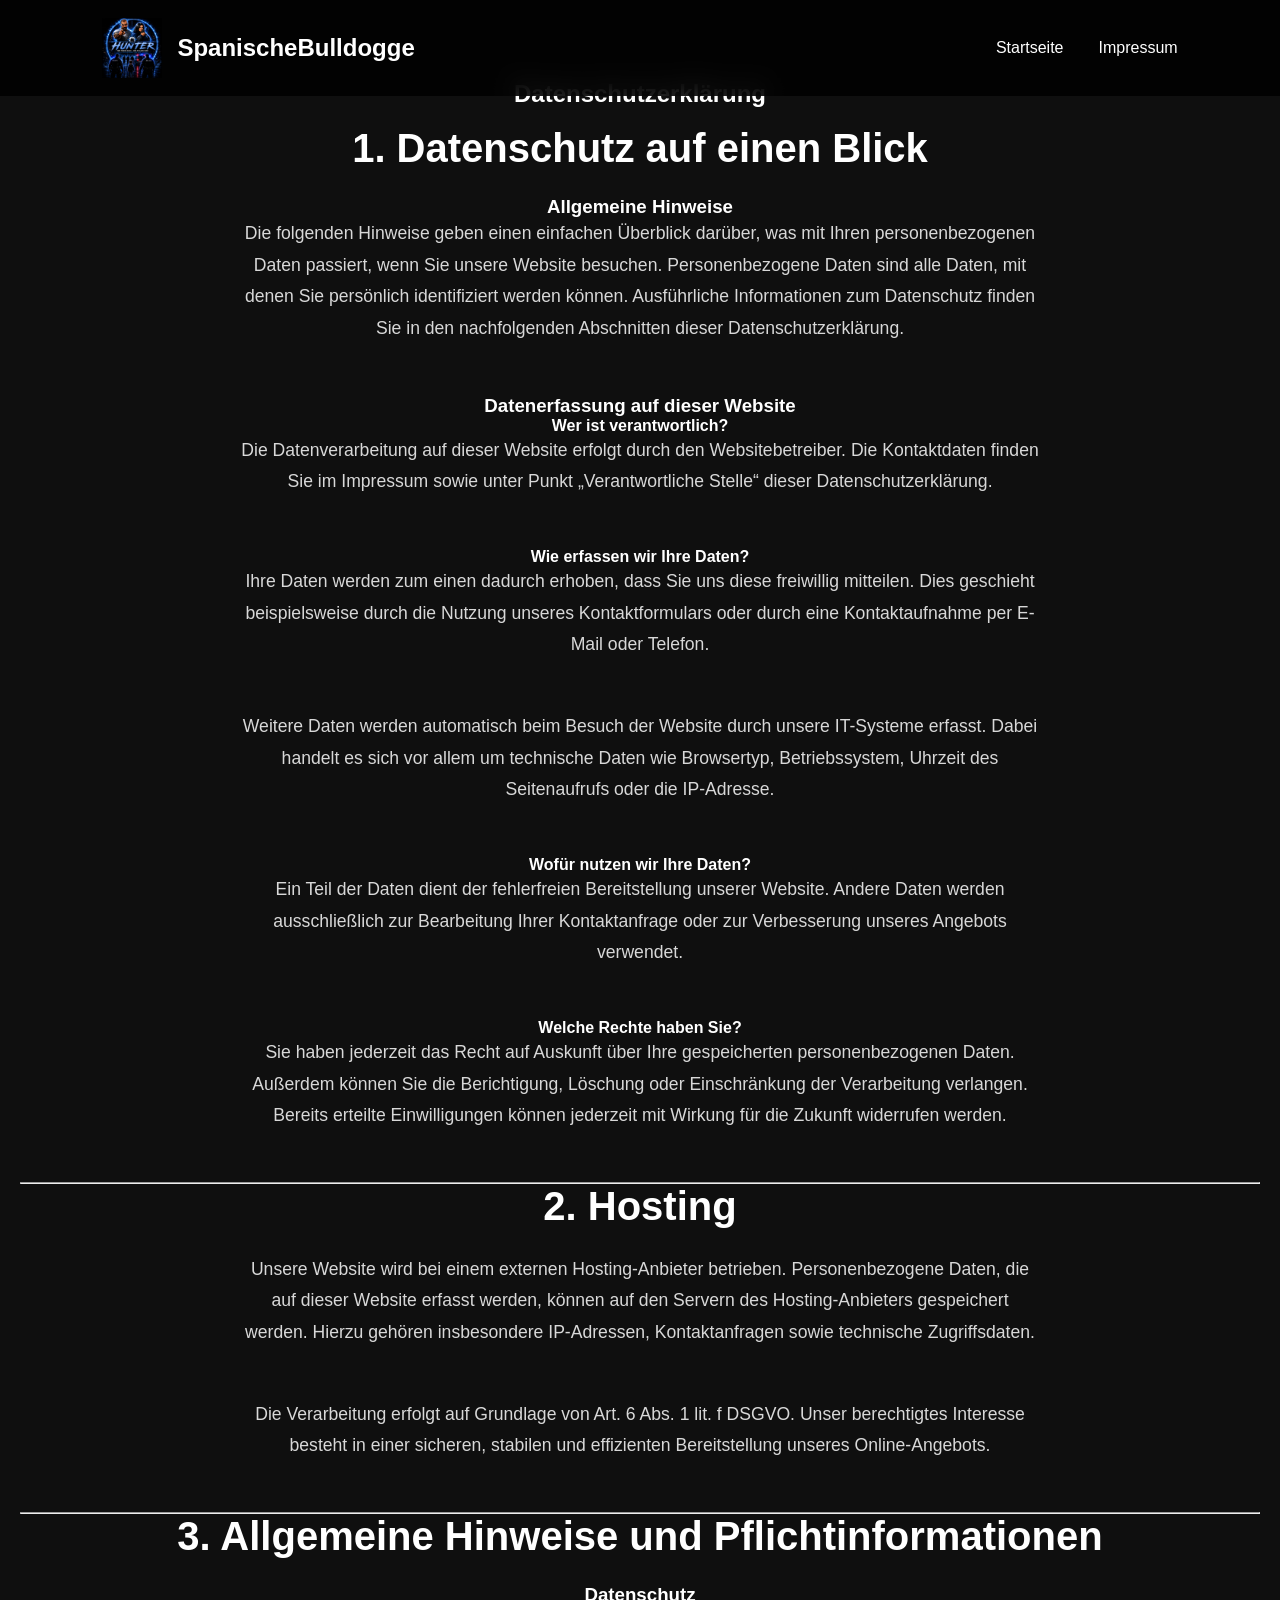
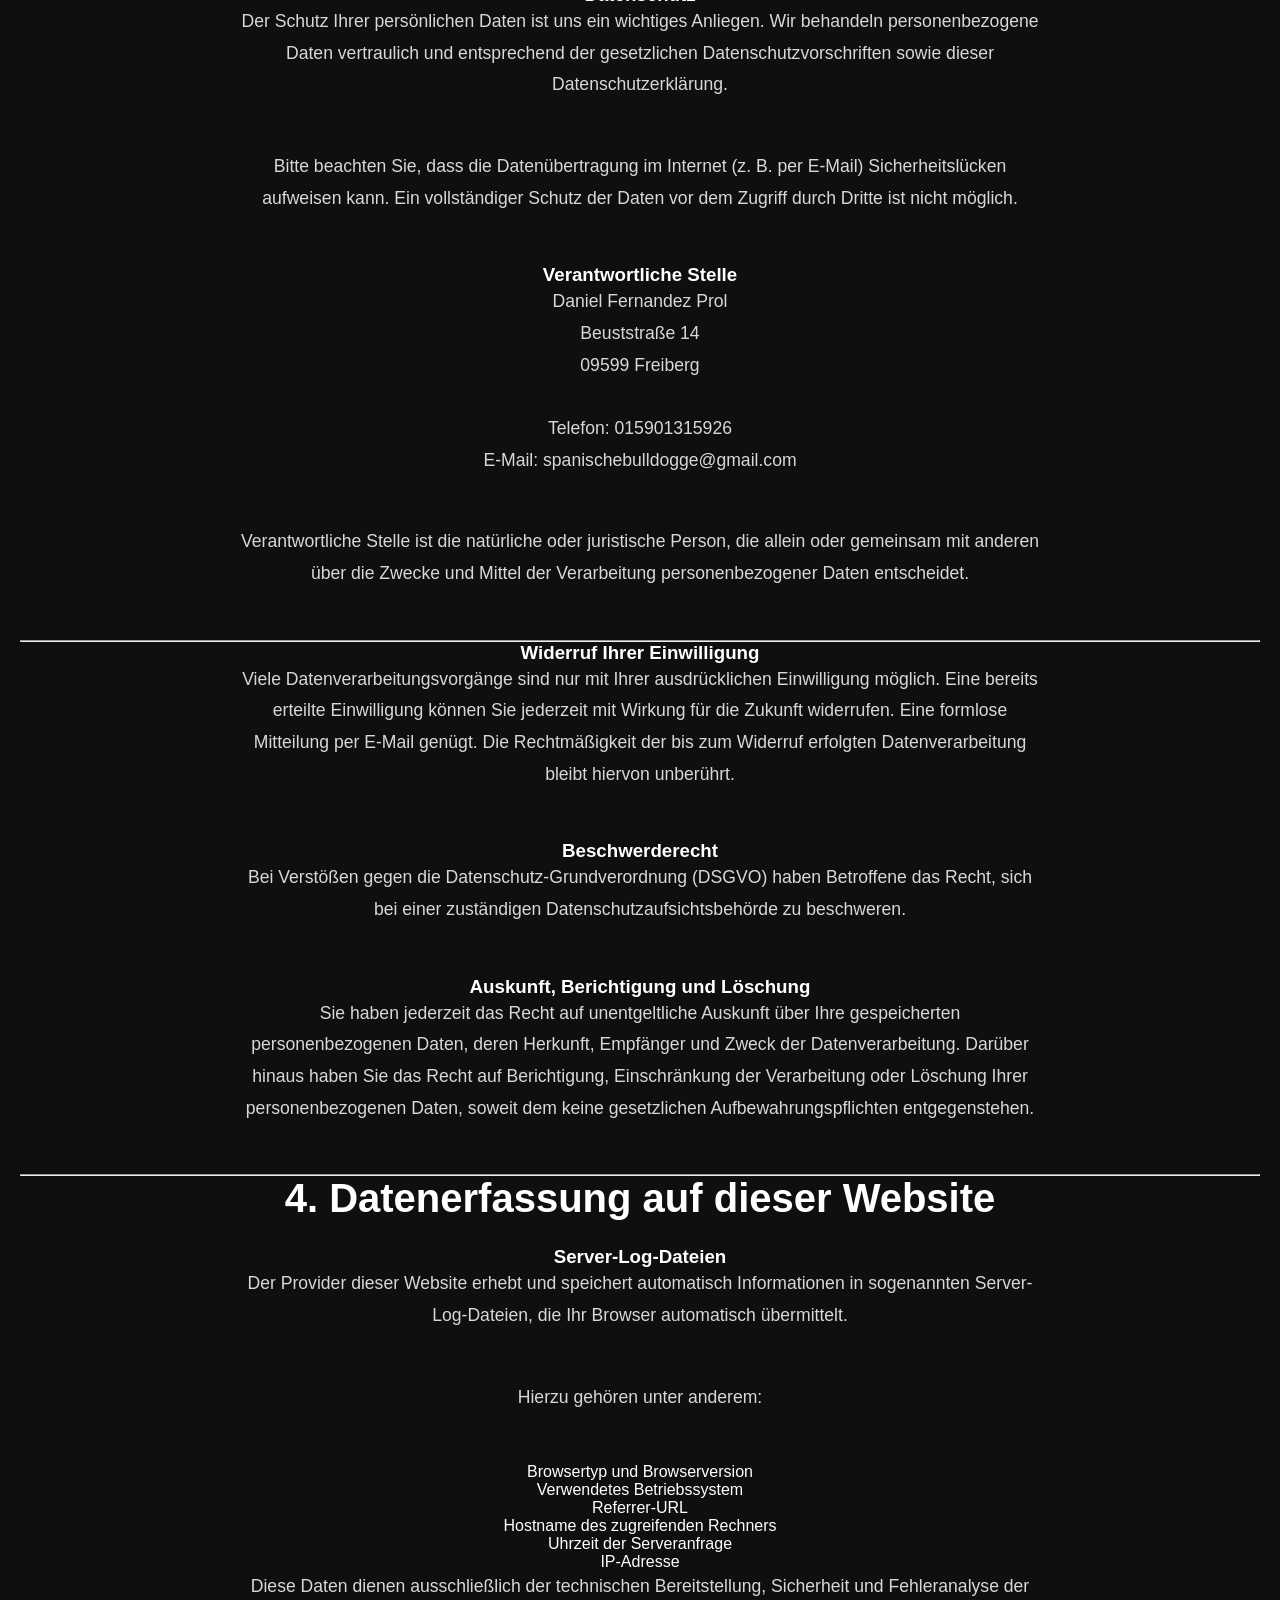
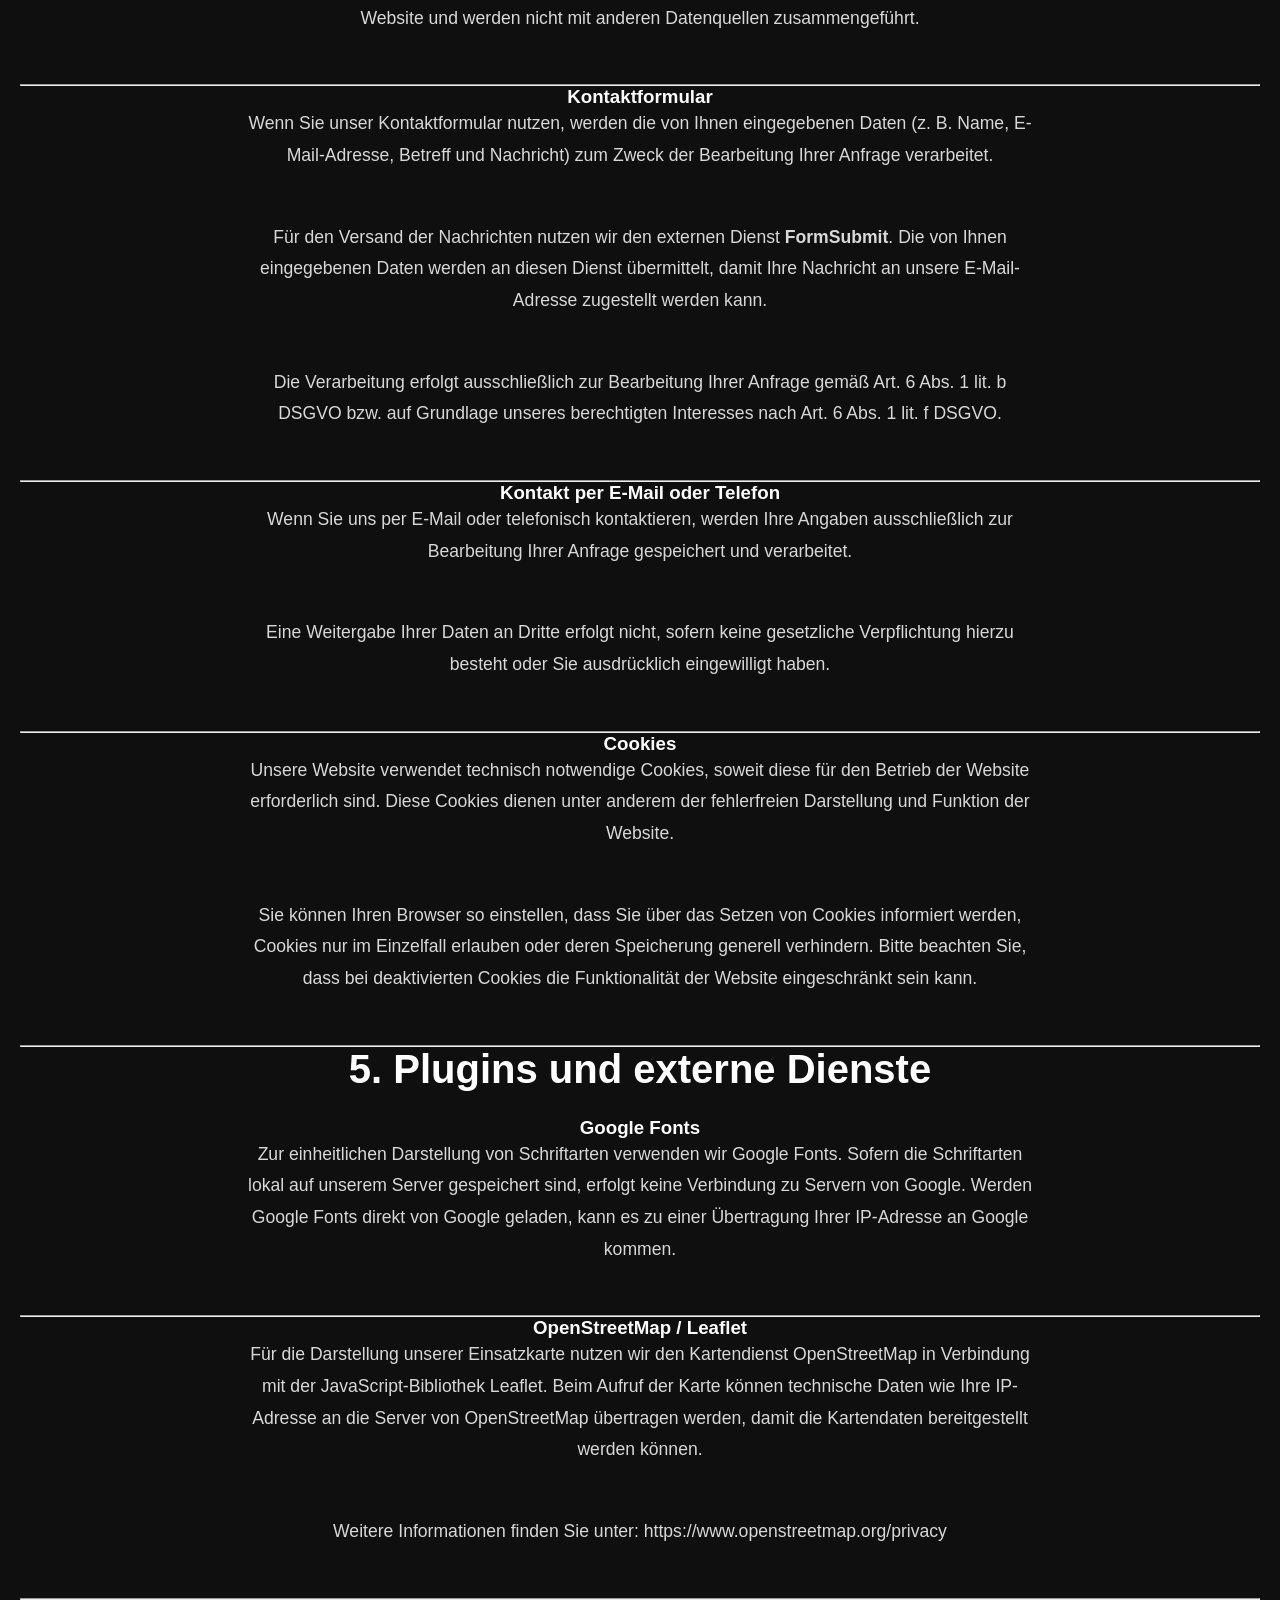
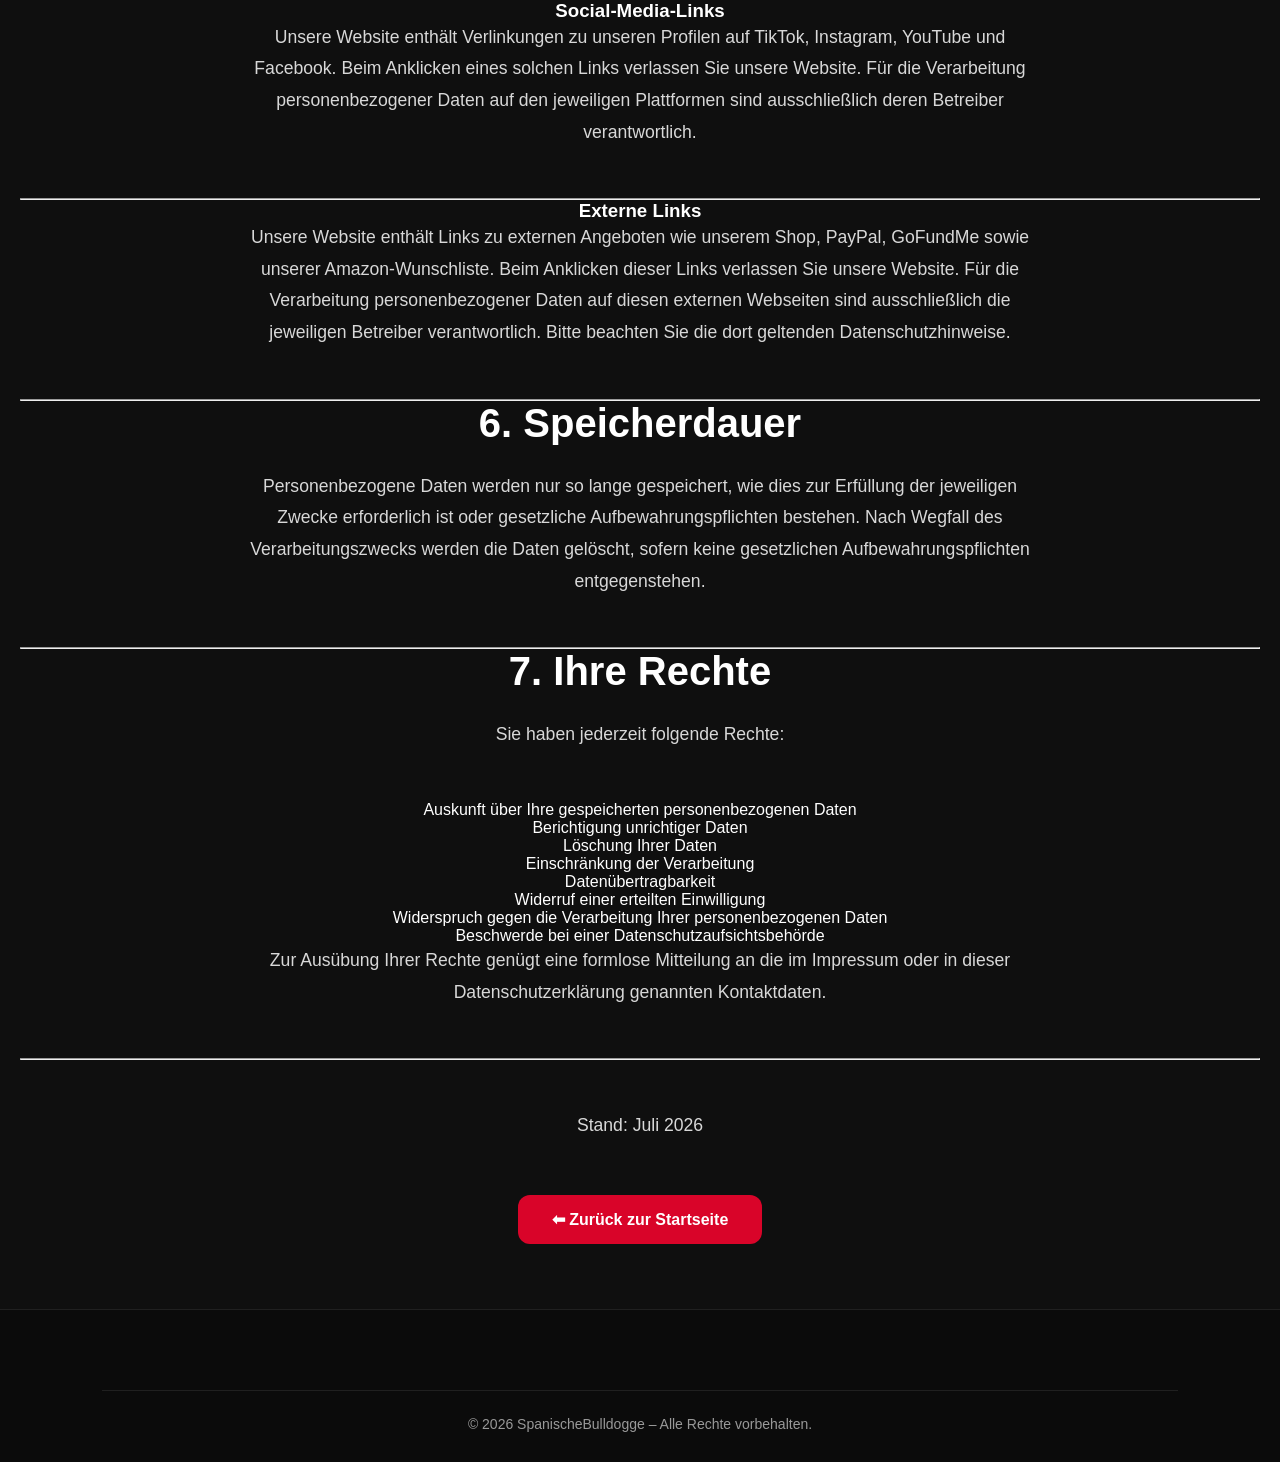
<file: datenschutz.html>
<!DOCTYPE html>
<html lang="de">

<head>
<meta charset="UTF-8">
<meta name="viewport" content="width=device-width, initial-scale=1.0">

<title>Datenschutzerklärung | SpanischeBulldogge</title>

<link rel="stylesheet" href="style.css">
</head>

<body>

<header>

<nav class="navbar">

<div class="logo">

<img src="/logo.png" alt="Logo">

<h2>SpanischeBulldogge</h2>

</div>

<ul class="nav-links">

<li><a href="index.html">Startseite</a></li>
<li><a href="impressum.html">Impressum</a></li>

</ul>

</nav>

</header>

<section class="support-page">

<div class="container">

<h1>Datenschutzerklärung</h1>

<br>

<h2>1. Datenschutz auf einen Blick</h2>

<h3>Allgemeine Hinweise</h3>

<p>
Die folgenden Hinweise geben einen einfachen Überblick darüber,
was mit Ihren personenbezogenen Daten passiert, wenn Sie unsere
Website besuchen. Personenbezogene Daten sind alle Daten, mit
denen Sie persönlich identifiziert werden können.
Ausführliche Informationen zum Datenschutz finden Sie in den
nachfolgenden Abschnitten dieser Datenschutzerklärung.
</p>

<h3>Datenerfassung auf dieser Website</h3>

<h4>Wer ist verantwortlich?</h4>

<p>
Die Datenverarbeitung auf dieser Website erfolgt durch den
Websitebetreiber. Die Kontaktdaten finden Sie im Impressum
sowie unter Punkt „Verantwortliche Stelle“ dieser
Datenschutzerklärung.
</p>

<h4>Wie erfassen wir Ihre Daten?</h4>

<p>
Ihre Daten werden zum einen dadurch erhoben, dass Sie uns diese
freiwillig mitteilen. Dies geschieht beispielsweise durch die
Nutzung unseres Kontaktformulars oder durch eine Kontaktaufnahme
per E-Mail oder Telefon.
</p>

<p>
Weitere Daten werden automatisch beim Besuch der Website durch
unsere IT-Systeme erfasst. Dabei handelt es sich vor allem um
technische Daten wie Browsertyp, Betriebssystem, Uhrzeit des
Seitenaufrufs oder die IP-Adresse.
</p>

<h4>Wofür nutzen wir Ihre Daten?</h4>

<p>
Ein Teil der Daten dient der fehlerfreien Bereitstellung unserer
Website. Andere Daten werden ausschließlich zur Bearbeitung Ihrer
Kontaktanfrage oder zur Verbesserung unseres Angebots verwendet.
</p>

<h4>Welche Rechte haben Sie?</h4>

<p>
Sie haben jederzeit das Recht auf Auskunft über Ihre
gespeicherten personenbezogenen Daten. Außerdem können Sie die
Berichtigung, Löschung oder Einschränkung der Verarbeitung
verlangen. Bereits erteilte Einwilligungen können jederzeit mit
Wirkung für die Zukunft widerrufen werden.
</p>

<hr>

<h2>2. Hosting</h2>

<p>
Unsere Website wird bei einem externen Hosting-Anbieter
betrieben. Personenbezogene Daten, die auf dieser Website
erfasst werden, können auf den Servern des Hosting-Anbieters
gespeichert werden. Hierzu gehören insbesondere IP-Adressen,
Kontaktanfragen sowie technische Zugriffsdaten.
</p>

<p>
Die Verarbeitung erfolgt auf Grundlage von Art. 6 Abs. 1 lit. f
DSGVO. Unser berechtigtes Interesse besteht in einer sicheren,
stabilen und effizienten Bereitstellung unseres Online-Angebots.
</p>

<hr>

<h2>3. Allgemeine Hinweise und Pflichtinformationen</h2>

<h3>Datenschutz</h3>

<p>
Der Schutz Ihrer persönlichen Daten ist uns ein wichtiges
Anliegen. Wir behandeln personenbezogene Daten vertraulich und
entsprechend der gesetzlichen Datenschutzvorschriften sowie
dieser Datenschutzerklärung.
</p>

<p>
Bitte beachten Sie, dass die Datenübertragung im Internet
(z. B. per E-Mail) Sicherheitslücken aufweisen kann. Ein
vollständiger Schutz der Daten vor dem Zugriff durch Dritte
ist nicht möglich.
</p>

<h3>Verantwortliche Stelle</h3>

<p>

Daniel Fernandez Prol<br>
Beuststraße 14<br>
09599 Freiberg<br><br>

Telefon: 015901315926<br>
E-Mail: spanischebulldogge@gmail.com

</p>

<p>
Verantwortliche Stelle ist die natürliche oder juristische
Person, die allein oder gemeinsam mit anderen über die Zwecke
und Mittel der Verarbeitung personenbezogener Daten entscheidet.
</p>
<hr>

<h3>Widerruf Ihrer Einwilligung</h3>

<p>
Viele Datenverarbeitungsvorgänge sind nur mit Ihrer ausdrücklichen
Einwilligung möglich. Eine bereits erteilte Einwilligung können Sie
jederzeit mit Wirkung für die Zukunft widerrufen. Eine formlose
Mitteilung per E-Mail genügt. Die Rechtmäßigkeit der bis zum Widerruf
erfolgten Datenverarbeitung bleibt hiervon unberührt.
</p>

<h3>Beschwerderecht</h3>

<p>
Bei Verstößen gegen die Datenschutz-Grundverordnung (DSGVO) haben
Betroffene das Recht, sich bei einer zuständigen Datenschutzaufsichtsbehörde
zu beschweren.
</p>

<h3>Auskunft, Berichtigung und Löschung</h3>

<p>
Sie haben jederzeit das Recht auf unentgeltliche Auskunft über Ihre
gespeicherten personenbezogenen Daten, deren Herkunft, Empfänger und
Zweck der Datenverarbeitung. Darüber hinaus haben Sie das Recht auf
Berichtigung, Einschränkung der Verarbeitung oder Löschung Ihrer
personenbezogenen Daten, soweit dem keine gesetzlichen
Aufbewahrungspflichten entgegenstehen.
</p>

<hr>

<h2>4. Datenerfassung auf dieser Website</h2>

<h3>Server-Log-Dateien</h3>

<p>
Der Provider dieser Website erhebt und speichert automatisch
Informationen in sogenannten Server-Log-Dateien, die Ihr Browser
automatisch übermittelt.
</p>

<p>Hierzu gehören unter anderem:</p>

<ul>
<li>Browsertyp und Browserversion</li>
<li>Verwendetes Betriebssystem</li>
<li>Referrer-URL</li>
<li>Hostname des zugreifenden Rechners</li>
<li>Uhrzeit der Serveranfrage</li>
<li>IP-Adresse</li>
</ul>

<p>
Diese Daten dienen ausschließlich der technischen Bereitstellung,
Sicherheit und Fehleranalyse der Website und werden nicht mit anderen
Datenquellen zusammengeführt.
</p>

<hr>

<h3>Kontaktformular</h3>

<p>
Wenn Sie unser Kontaktformular nutzen, werden die von Ihnen
eingegebenen Daten (z. B. Name, E-Mail-Adresse, Betreff und Nachricht)
zum Zweck der Bearbeitung Ihrer Anfrage verarbeitet.
</p>

<p>
Für den Versand der Nachrichten nutzen wir den externen Dienst
<strong>FormSubmit</strong>. Die von Ihnen eingegebenen Daten werden
an diesen Dienst übermittelt, damit Ihre Nachricht an unsere
E-Mail-Adresse zugestellt werden kann.
</p>

<p>
Die Verarbeitung erfolgt ausschließlich zur Bearbeitung Ihrer Anfrage
gemäß Art. 6 Abs. 1 lit. b DSGVO bzw. auf Grundlage unseres berechtigten
Interesses nach Art. 6 Abs. 1 lit. f DSGVO.
</p>

<hr>

<h3>Kontakt per E-Mail oder Telefon</h3>

<p>
Wenn Sie uns per E-Mail oder telefonisch kontaktieren, werden Ihre
Angaben ausschließlich zur Bearbeitung Ihrer Anfrage gespeichert und
verarbeitet.
</p>

<p>
Eine Weitergabe Ihrer Daten an Dritte erfolgt nicht, sofern keine
gesetzliche Verpflichtung hierzu besteht oder Sie ausdrücklich
eingewilligt haben.
</p>

<hr>

<h3>Cookies</h3>

<p>
Unsere Website verwendet technisch notwendige Cookies, soweit diese
für den Betrieb der Website erforderlich sind. Diese Cookies dienen
unter anderem der fehlerfreien Darstellung und Funktion der Website.
</p>

<p>
Sie können Ihren Browser so einstellen, dass Sie über das Setzen von
Cookies informiert werden, Cookies nur im Einzelfall erlauben oder
deren Speicherung generell verhindern. Bitte beachten Sie, dass bei
deaktivierten Cookies die Funktionalität der Website eingeschränkt
sein kann.
</p>
<hr>

<h2>5. Plugins und externe Dienste</h2>

<h3>Google Fonts</h3>

<p>
Zur einheitlichen Darstellung von Schriftarten verwenden wir Google Fonts.
Sofern die Schriftarten lokal auf unserem Server gespeichert sind, erfolgt
keine Verbindung zu Servern von Google. Werden Google Fonts direkt von
Google geladen, kann es zu einer Übertragung Ihrer IP-Adresse an Google kommen.
</p>

<hr>

<h3>OpenStreetMap / Leaflet</h3>

<p>
Für die Darstellung unserer Einsatzkarte nutzen wir den Kartendienst
OpenStreetMap in Verbindung mit der JavaScript-Bibliothek Leaflet.
Beim Aufruf der Karte können technische Daten wie Ihre IP-Adresse an die
Server von OpenStreetMap übertragen werden, damit die Kartendaten
bereitgestellt werden können.
</p>

<p>
Weitere Informationen finden Sie unter:
https://www.openstreetmap.org/privacy
</p>

<hr>

<h3>Social-Media-Links</h3>

<p>
Unsere Website enthält Verlinkungen zu unseren Profilen auf TikTok,
Instagram, YouTube und Facebook. Beim Anklicken eines solchen Links
verlassen Sie unsere Website. Für die Verarbeitung personenbezogener Daten
auf den jeweiligen Plattformen sind ausschließlich deren Betreiber
verantwortlich.
</p>

<hr>

<h3>Externe Links</h3>

<p>
Unsere Website enthält Links zu externen Angeboten wie unserem Shop,
PayPal, GoFundMe sowie unserer Amazon-Wunschliste.
Beim Anklicken dieser Links verlassen Sie unsere Website.
Für die Verarbeitung personenbezogener Daten auf diesen externen
Webseiten sind ausschließlich die jeweiligen Betreiber verantwortlich.
Bitte beachten Sie die dort geltenden Datenschutzhinweise.
</p>

<hr>

<h2>6. Speicherdauer</h2>

<p>
Personenbezogene Daten werden nur so lange gespeichert,
wie dies zur Erfüllung der jeweiligen Zwecke erforderlich ist
oder gesetzliche Aufbewahrungspflichten bestehen.
Nach Wegfall des Verarbeitungszwecks werden die Daten
gelöscht, sofern keine gesetzlichen Aufbewahrungspflichten
entgegenstehen.
</p>

<hr>

<h2>7. Ihre Rechte</h2>

<p>Sie haben jederzeit folgende Rechte:</p>

<ul>

<li>Auskunft über Ihre gespeicherten personenbezogenen Daten</li>

<li>Berichtigung unrichtiger Daten</li>

<li>Löschung Ihrer Daten</li>

<li>Einschränkung der Verarbeitung</li>

<li>Datenübertragbarkeit</li>

<li>Widerruf einer erteilten Einwilligung</li>

<li>Widerspruch gegen die Verarbeitung Ihrer personenbezogenen Daten</li>

<li>Beschwerde bei einer Datenschutzaufsichtsbehörde</li>

</ul>

<p>
Zur Ausübung Ihrer Rechte genügt eine formlose Mitteilung
an die im Impressum oder in dieser Datenschutzerklärung
genannten Kontaktdaten.
</p>

<hr>

<p style="text-align:center; margin-top:50px;">
Stand: Juli 2026
</p>

<br>

<a href="index.html" class="btn">
⬅ Zurück zur Startseite
</a>

</div>

</section>

<footer class="footer">

<div class="copyright">

© 2026 SpanischeBulldogge – Alle Rechte vorbehalten.

</div>

</footer>

</body>

</html>
</file>
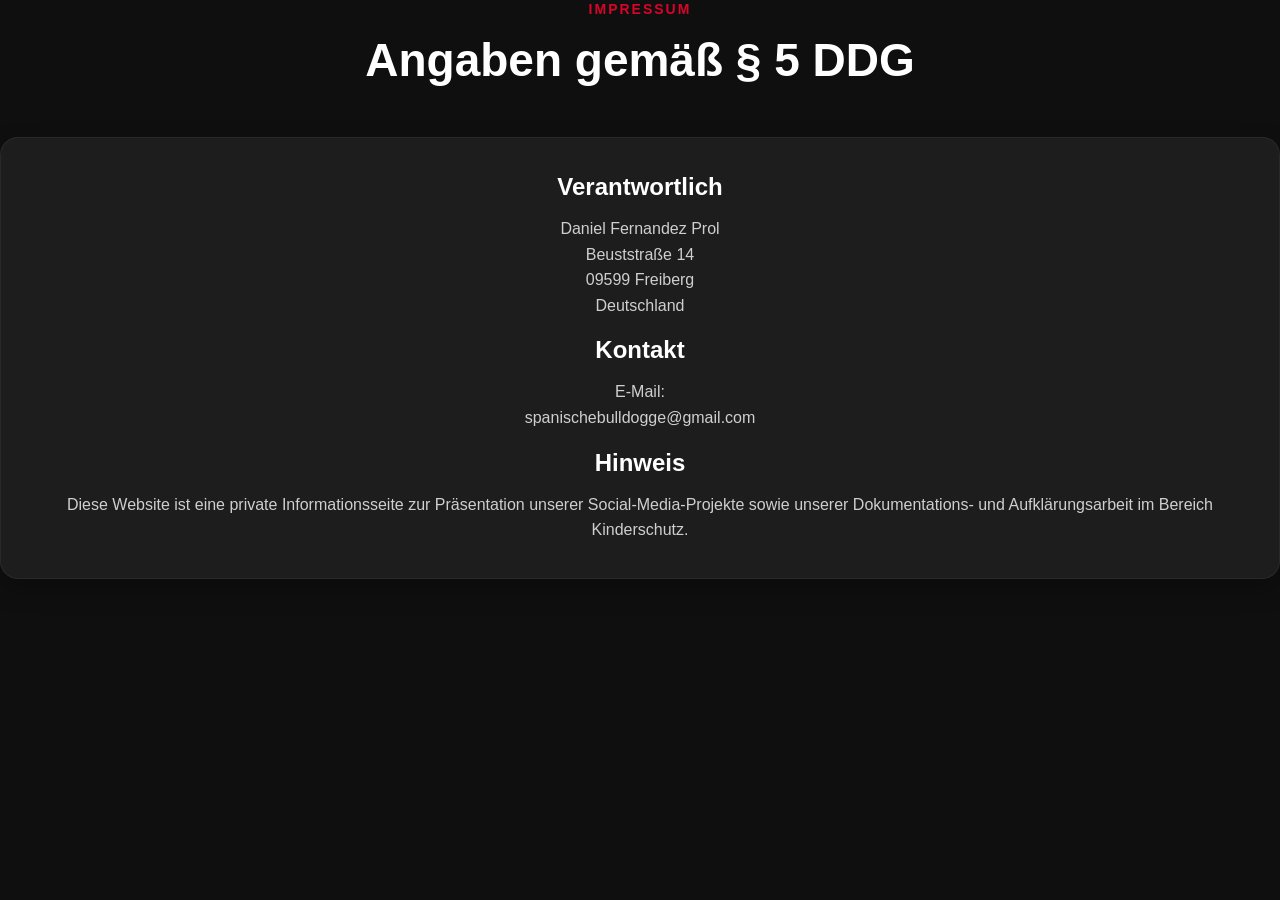
<file: impressum.html>
<!DOCTYPE html>
<html lang="de">
<head>
    <meta charset="UTF-8">
    <meta name="viewport" content="width=device-width, initial-scale=1.0">
    <title>Impressum | SpanischeBulldogge</title>

    <link rel="stylesheet" href="style.css">
</head>

<body>

<header>
    <!-- Hier denselben Header wie auf den anderen Seiten einfügen -->
</header>

<section class="legal">

    <div class="section-title">

        <span>IMPRESSUM</span>

        <h2>Angaben gemäß § 5 DDG</h2>

    </div>

    <div class="contact-card">

        <h3>Verantwortlich</h3>

        <p>
            Daniel Fernandez Prol<br>
            Beuststraße 14<br>
            09599 Freiberg<br>
            Deutschland
        </p>

        <br>

        <h3>Kontakt</h3>

        <p>
            E-Mail:<br>
            spanischebulldogge@gmail.com
        </p>

        <br>

        <h3>Hinweis</h3>

        <p>
            Diese Website ist eine private Informationsseite zur
            Präsentation unserer Social-Media-Projekte sowie unserer
            Dokumentations- und Aufklärungsarbeit im Bereich
            Kinderschutz.
        </p>

    </div>

</section>

</body>
</html>
</file>
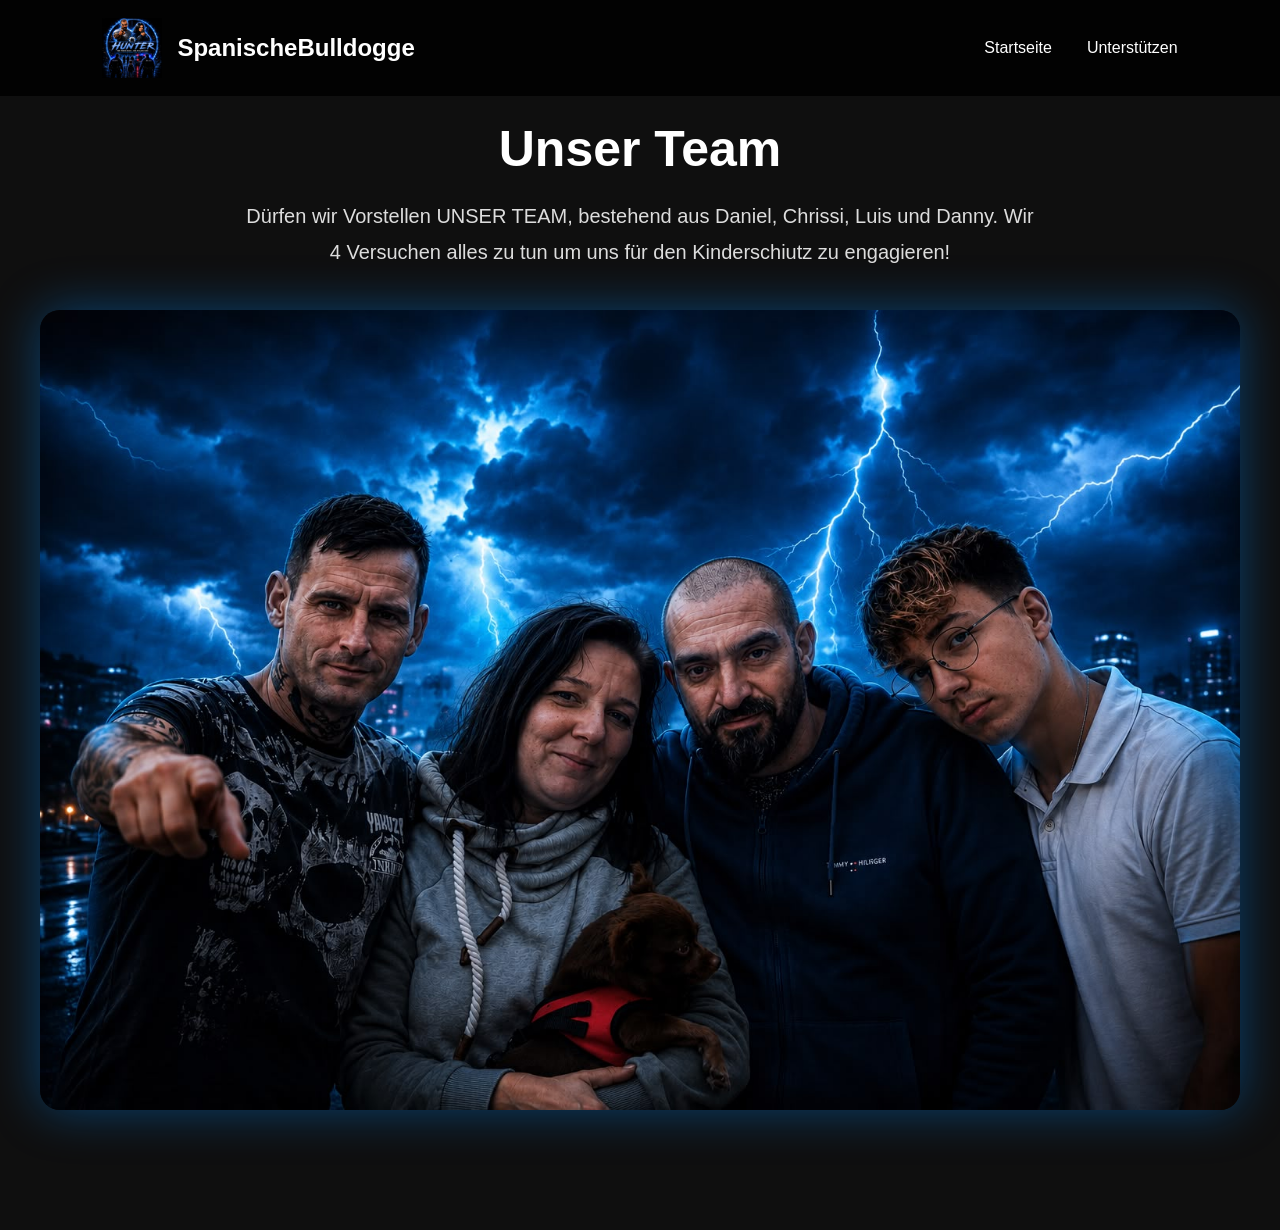
<file: team.html>
<!DOCTYPE html>
<html lang="de">
<head>

<meta charset="UTF-8">
<meta name="viewport" content="width=device-width, initial-scale=1.0">

<title>Unser Team | Hunter</title>

<link rel="stylesheet" href="style.css">

</head>

<body>

<header>

<nav class="navbar">

<div class="logo">

<img src="logo.png" alt="Hunter">

<h2>SpanischeBulldogge</h2>

</div>

<ul class="nav-links">

<li><a href="index.html">Startseite</a></li>

<li><a href="unterstuetzen.html">Unterstützen</a></li>

</ul>

</nav>

</header>

<section class="team-page">

<h1>Unser Team</h1>

<p>
Dürfen wir Vorstellen UNSER TEAM, bestehend aus Daniel, Chrissi, Luis und Danny. Wir 4 Versuchen alles zu tun um uns für den Kinderschiutz zu engagieren!
</p>

<img src="team.jpeg" class="team-big-image" alt="Unser Team">

</section>

</body>
</html>
</file>
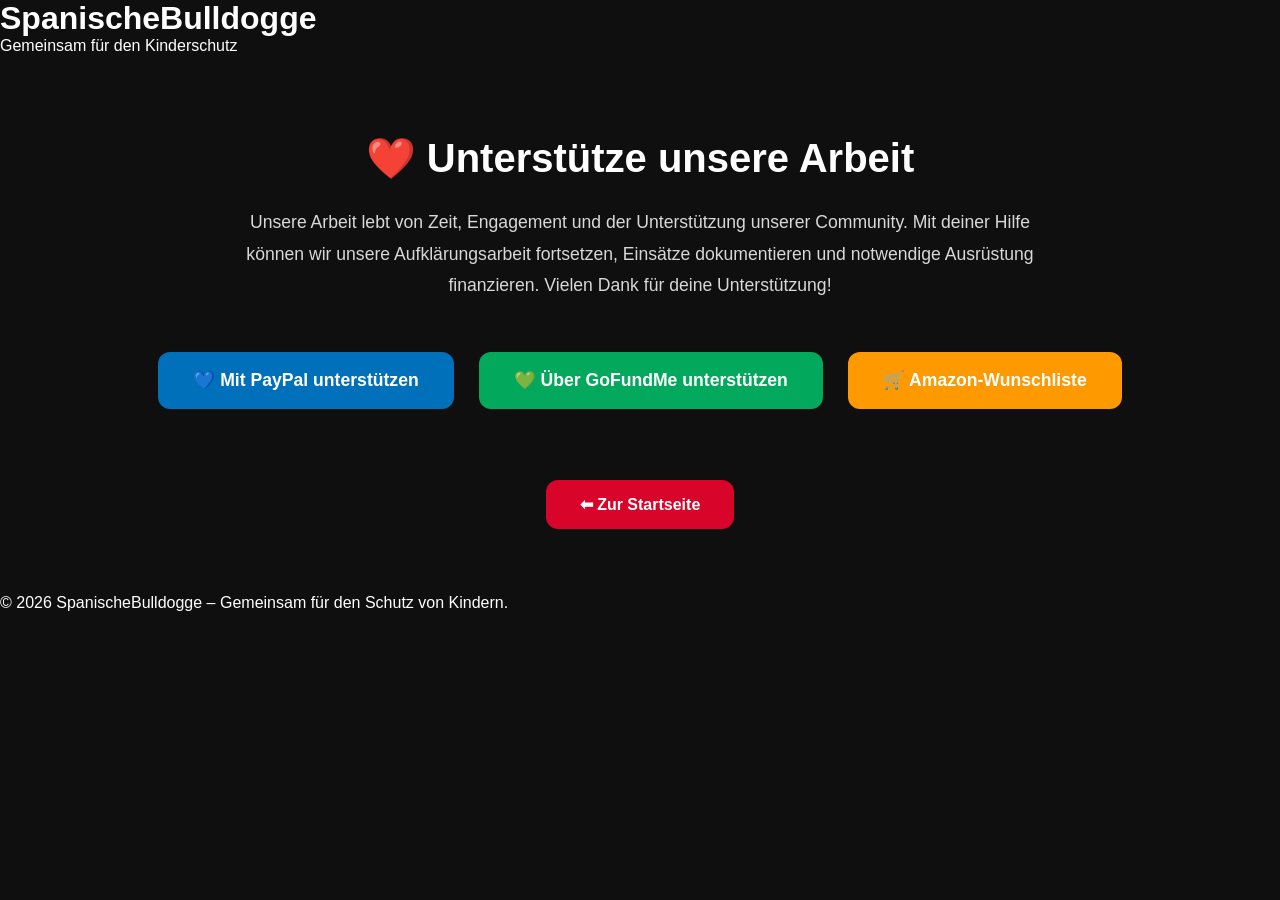
<file: unterstuetzen.html>
<!DOCTYPE html>
<html lang="de">

<head>
    <meta charset="UTF-8">
    <meta name="viewport" content="width=device-width, initial-scale=1.0">
    <title>SpanischeBulldogge – Unterstützen</title>

    <link rel="stylesheet" href="style.css">
</head>

<body>

<header>
    <div class="container">
        <h1>SpanischeBulldogge</h1>
        <p>Gemeinsam für den Kinderschutz</p>
    </div>
</header>

<main>

<section class="support-page">

    <div class="container">

        <h2>❤️ Unterstütze unsere Arbeit</h2>

        <p>
            Unsere Arbeit lebt von Zeit, Engagement und der Unterstützung
            unserer Community. Mit deiner Hilfe können wir unsere
            Aufklärungsarbeit fortsetzen, Einsätze dokumentieren und
            notwendige Ausrüstung finanzieren.
            Vielen Dank für deine Unterstützung!
        </p>

        <div class="support-buttons">

            <a href="https://www.paypal.com/paypalme/spanischebulldogge"
               target="_blank"
               class="btn btn-paypal">
                💙 Mit PayPal unterstützen
            </a>

            <a href="https://gofund.me/1cca05b7e"
               target="_blank"
               class="btn btn-gofundme">
                💚 Über GoFundMe unterstützen
            </a>

            <a href="https://www.amazon.de/hz/wishlist/ls/C1KX5XQHCJG7?ref_=wl_share"
               target="_blank"
               class="btn btn-amazon">
                🛒 Amazon-Wunschliste
            </a>

        </div>

        <br><br>

        <a href="index.html" class="btn">
            ⬅ Zur Startseite
        </a>

    </div>

</section>

</main>

<footer>
    <div class="container">
        <p>©️ 2026 SpanischeBulldogge – Gemeinsam für den Schutz von Kindern.</p>
    </div>
</footer>

</body>

</html>
</file>
<file: style.css>
/* ===========================
   SPANISCHEBULLDOGGE
=========================== */

:root{

--bg:#0f0f0f;
--bg2:#181818;

--red:#d90429;
--redHover:#ff244d;

--white:#ffffff;
--text:#cfcfcf;

--radius:18px;

--transition:.3s ease;

}

*{

margin:0;
padding:0;
box-sizing:border-box;

}

html{

scroll-behavior:smooth;

}

body{

font-family:"Poppins",sans-serif;

background:var(--bg);

color:var(--white);

overflow-x:hidden;

}

img{

display:block;

max-width:100%;

}

a{

text-decoration:none;

color:inherit;

}

ul{

list-style:none;

}

/* ===========================
NAVBAR
=========================== */

.navbar{

position:fixed;

top:0;

left:0;

width:100%;

padding:18px 8%;

display:flex;

justify-content:space-between;

align-items:center;

background:rgba(0,0,0,.82);

backdrop-filter:blur(12px);

z-index:999;

}

.logo{

display:flex;

align-items:center;

gap:15px;

}

.logo img{

width:60px;

height:60px;

object-fit:contain;

}

.logo h2{

font-size:24px;

font-weight:700;

}

.nav-links{

display:flex;

gap:35px;

}

.nav-links a{

transition:.3s;

font-weight:500;

}

.nav-links a:hover{

color:var(--red);

}

.menu-btn{

display:none;

font-size:34px;

cursor:pointer;

}

/* ===========================
HERO
=========================== */

.hero{

height:100vh;

display:flex;

justify-content:center;

align-items:center;

text-align:center;

padding:0 20px;

background:
linear-gradient(rgba(0,0,0,.65),rgba(0,0,0,.85)),
url("assets/images/hero.jpg") center/cover;

}

.hero-content{

max-width:900px;

}

.hero h1{

font-size:68px;

line-height:1.1;

margin-bottom:25px;

}

.hero p{

font-size:22px;

color:var(--text);

margin-bottom:40px;

}

.hero-buttons{

display:flex;

justify-content:center;

gap:20px;

flex-wrap:wrap;

}

.btn{

background:var(--red);

padding:16px 34px;

border-radius:12px;

transition:var(--transition);

font-weight:600;

}

.btn:hover{

background:var(--redHover);

transform:translateY(-4px);

}

.btn-outline{

padding:16px 34px;

border:2px solid white;

border-radius:12px;

transition:var(--transition);

font-weight:600;

}

.btn-outline:hover{

background:white;

color:black;

}

/* ===========================
RESPONSIVE
=========================== */

@media(max-width:900px){

.menu-btn{

display:block;

}

.nav-links{

position:fixed;

right:-100%;

top:90px;

width:260px;

height:calc(100vh - 90px);

background:#111;

display:flex;

flex-direction:column;

justify-content:flex-start;

align-items:center;

padding-top:40px;

transition:.4s;

}

.nav-links.active{

right:0;

}

.hero h1{

font-size:46px;

}

.hero p{

font-size:18px;

}

}

@media(max-width:600px){

.logo h2{

display:none;

}

.hero h1{

font-size:34px;

}

.hero-buttons{

flex-direction:column;

}

.btn,
.btn-outline{

width:100%;

text-align:center;

}

}
/* ===========================
ABOUT
=========================== */

.about{

display:grid;

grid-template-columns:1fr 1fr;

gap:70px;

padding:120px 8%;

align-items:center;

background:#151515;

}

.about-image img{

width:100%;

border-radius:20px;

}

.subtitle{

color:#d90429;

font-weight:700;

letter-spacing:2px;

font-size:14px;

}

.about-content h2{

font-size:48px;

margin:20px 0;

}

.about-content p{

color:#cccccc;

line-height:1.8;

margin-bottom:40px;

}

.stats{

display:grid;

grid-template-columns:repeat(3,1fr);

gap:20px;

}

.stat-card{

background:#202020;

padding:30px;

text-align:center;

border-radius:15px;

transition:.3s;

}

.stat-card:hover{

transform:translateY(-8px);

}

.stat-card h3{

font-size:42px;

color:#d90429;

margin-bottom:10px;

}

.stat-card span{

color:#cfcfcf;

}

@media(max-width:900px){

.about{

grid-template-columns:1fr;

}

.stats{

grid-template-columns:1fr;

}

.about-content h2{

font-size:34px;

}

}
/* ===========================
MAP
=========================== */

.map-section{

padding:120px 8%;

background:#101010;

}

.section-title{

text-align:center;

margin-bottom:50px;

}

.section-title span{

color:#d90429;

font-weight:700;

letter-spacing:2px;

font-size:14px;

}

.section-title h2{

font-size:48px;

margin:20px 0;

}

.section-title p{

color:#cfcfcf;

max-width:700px;

margin:auto;

}

.search-box{

display:flex;

justify-content:center;

margin-bottom:35px;

}

#search{

width:420px;

max-width:100%;

padding:16px;

background:#1d1d1d;

border:none;

border-radius:12px;

color:white;

font-size:16px;

outline:none;

}

#map{

width:100%;

height:650px;

border-radius:20px;

overflow:hidden;

}
/* ===========================
SUPPORT
=========================== */

.support{

padding:120px 8%;

background:#181818;

}

.support-box{

background:#1f1f1f;

padding:70px;

border-radius:25px;

text-align:center;

}

.support-box span{

color:#d90429;

font-weight:700;

letter-spacing:2px;

}

.support-box h2{

font-size:46px;

margin:20px 0;

}

.support-box p{

max-width:700px;

margin:auto;

color:#cfcfcf;

line-height:1.8;

margin-bottom:40px;

}

.support-buttons{

display:flex;

justify-content:center;

gap:20px;

flex-wrap:wrap;

}

/* ===========================
KONTAKT
=========================== */

.contact{

padding:120px 8%;

background:#111;

}

.contact-grid{

display:grid;

grid-template-columns:repeat(auto-fit,minmax(250px,1fr));

gap:25px;

margin-top:50px;

}

.contact-card{

background:#1d1d1d;

padding:35px;

border-radius:18px;

text-align:center;

transition:.3s;

cursor:pointer;

border:1px solid rgba(255,255,255,.05);

box-shadow:0 10px 25px rgba(0,0,0,.25);

}

.contact-card:hover{

transform:translateY(-10px);

border-color:#d90429;

box-shadow:0 20px 40px rgba(0,0,0,.45);

}
.contact-card h3{

margin-bottom:15px;

font-size:24px;

}

.contact-card p{

color:#cfcfcf;

line-height:1.6;

}
/* ===========================
FOOTER
=========================== */

.footer{

background:#0b0b0b;

padding:80px 8% 30px;

border-top:1px solid #202020;

}

.footer-container{

display:grid;

grid-template-columns:2fr 1fr 1fr;

gap:60px;

margin-bottom:50px;

}

.footer-box img{

width:90px;

margin-bottom:20px;

}

.footer-box h2{

margin-bottom:15px;

}

.footer-box h3{

margin-bottom:20px;

}

.footer-box p{

color:#cfcfcf;

line-height:1.8;

}

.footer-box a{

display:block;

margin-bottom:12px;

color:#cccccc;

transition:.3s;

}

.footer-box a:hover{

color:#d90429;

padding-left:6px;

}

.copyright{

text-align:center;

padding-top:25px;

border-top:1px solid #202020;

color:#999;

font-size:14px;

}

@media(max-width:900px){

.footer-container{

grid-template-columns:1fr;

text-align:center;

}

.footer-box img{

margin:auto auto 20px;

}

}
/* ===========================
LIVE BANNER
=========================== */

.live-banner{

margin-top:95px;

display:flex;

justify-content:space-between;

align-items:center;

padding:15px 8%;

background:#181818;

border-top:1px solid #2a2a2a;

border-bottom:1px solid #2a2a2a;

}

.live-left{

display:flex;

align-items:center;

gap:15px;

}

.live-dot{

width:12px;

height:12px;

background:#ff0000;

border-radius:50%;

animation:pulse 1.5s infinite;

}

@keyframes pulse{

0%{

transform:scale(1);

opacity:1;

}

50%{

transform:scale(1.8);

opacity:.4;

}

100%{

transform:scale(1);

opacity:1;

}

}

.live-center{

font-weight:600;

color:#ffffff;

}

.live-right a{

background:#d90429;

padding:10px 18px;

border-radius:10px;

transition:.3s;

}

.live-right a:hover{

background:#ff244d;

}

@media(max-width:900px){

.live-banner{

flex-direction:column;

gap:15px;

text-align:center;
}

}
/* ===========================
FEATURES
=========================== */

.features{

padding:90px 8%;

display:grid;

grid-template-columns:repeat(auto-fit,minmax(280px,1fr));

gap:30px;

background:#141414;

}

.feature-card{

background:#1d1d1d;

padding:40px;

border-radius:20px;

text-align:center;

transition:.35s;

border:1px solid rgba(255,255,255,.05);

}

.feature-card:hover{

transform:translateY(-12px);

border-color:#d90429;

box-shadow:0 20px 45px rgba(0,0,0,.4);

}

.feature-icon{

font-size:55px;

margin-bottom:20px;

}

.feature-card h3{

font-size:26px;

margin-bottom:15px;

}

.feature-card p{

color:#cfcfcf;

line-height:1.8;

}
/* ===========================
MISSION
=========================== */

.mission{

padding:120px 8%;

background:#111;

}

.mission-content{

max-width:900px;

margin:auto;

text-align:center;

}

.mission h2{

font-size:48px;

margin:20px 0;

}

.mission p{

color:#cfcfcf;

line-height:1.9;

}

.mission-list{

margin-top:50px;

display:grid;

grid-template-columns:repeat(2,1fr);

gap:25px;

}

.mission-item{

display:flex;

align-items:center;

gap:15px;

padding:22px;

background:#1d1d1d;

border-radius:15px;

transition:.3s;

}

.mission-item:hover{

transform:translateY(-6px);

border:1px solid #d90429;

}

.mission-item span{

font-size:26px;

color:#d90429;

font-weight:bold;

}

.mission-item p{

margin:0;

color:white;

}

@media(max-width:800px){

.mission-list{

grid-template-columns:1fr;

}

.mission h2{

font-size:34px;

}

}
.map-section{

padding:120px 8%;

background:#111;

}

.section-title{

text-align:center;

margin-bottom:50px;

}

.section-title span{

color:#d90429;

font-weight:700;

letter-spacing:2px;

}

.section-title h2{

font-size:46px;

margin:15px 0;

}

.section-title p{

color:#ccc;

}

.search-box{

display:flex;

justify-content:center;

margin-bottom:30px;

}

#search{

width:420px;

max-width:100%;

padding:16px;

border:none;

border-radius:12px;

background:#1d1d1d;

color:white;

font-size:16px;

}

#map{

height:650px;

border-radius:20px;

overflow:hidden;

}
/* ===========================
   UNTERSTÜTZEN-SEITE
=========================== */

.support-page{
    padding:80px 20px;
    text-align:center;
}

.support-page h2{
    font-size:2.5rem;
    margin-bottom:25px;
}

.support-page p{
    max-width:800px;
    margin:0 auto 50px;
    line-height:1.8;
    font-size:1.1rem;
    color:#d8d8d8;
}

.support-buttons{
    display:flex;
    justify-content:center;
    gap:25px;
    flex-wrap:wrap;
    margin-bottom:50px;
}

.btn-paypal,
.btn-gofundme{
    display:inline-block;
    padding:18px 35px;
    border-radius:12px;
    text-decoration:none;
    color:#fff;
    font-size:1.1rem;
    font-weight:bold;
    transition:.3s;
}

.btn-paypal{
    background:#0070ba;
}

.btn-paypal:hover{
    background:#005ea6;
    transform:translateY(-4px);
}

.btn-gofundme{
    background:#02a95c;
}

.btn-gofundme:hover{
    background:#01884a;
    transform:translateY(-4px);
}
.team-page{

padding:120px 20px;

text-align:center;

}

.team-page h1{

font-size:50px;

margin-bottom:20px;

}

.team-page p{

max-width:800px;

margin:auto;

margin-bottom:40px;

font-size:20px;

line-height:1.8;

color:#ddd;

}

.team-big-image{

width:100%;

max-width:1200px;

border-radius:20px;

display:block;

margin:auto;

box-shadow:0 0 50px rgba(0,140,255,.4);

transition:.4s;

}

.team-big-image:hover{

transform:scale(1.02);

box-shadow:0 0 80px rgba(0,170,255,.7);

}
/* ===========================
   BUTTON: UNSER TEAM
=========================== */

.about-buttons{
    display:flex;
    align-items:center;
    gap:25px;
    margin:25px 0 45px;
}

.btn-team,
.btn-support-about{

    width:280px;
    height:60px;

    display:flex;
    align-items:center;
    justify-content:center;

    border-radius:12px;

    font-size:17px;
    font-weight:700;
}
.btn-team:hover{
    background: linear-gradient(135deg, #29b6ff, #0077ff);

    transform: translateY(-4px);

    box-shadow: 0 0 30px rgba(0,170,255,.85);
}

.btn-team:active{
    transform: scale(.97);
}
/* ===========================
SHOP
=========================== */

.shop{
    padding:80px 10%;
    background:#111;
    text-align:center;
}

.shop h2{
    font-size:2.3rem;
    color:#fff;
    margin-bottom:15px;
}

.shop-text{
    color:#bbb;
    max-width:700px;
    margin:0 auto 50px;
    line-height:1.6;
}

.shop-grid{
    display:grid;
    grid-template-columns:repeat(auto-fit,minmax(220px,1fr));
    gap:30px;
    margin-bottom:50px;
}

.shop-card{
    background:#1b1b1b;
    border-radius:18px;
    overflow:hidden;
    transition:.3s;
    pointer-events:none;
    user-select:none;
}

.shop-card:hover{
    transform:translateY(-8px);
}

.shop-card img{
    width:100%;
    height:260px;
    object-fit:cover;
}

.shop-card h3{
    color:#fff;
    margin:20px 0 10px;
}

.shop-card span{
    color:#00d26a;
    font-weight:bold;
    display:block;
    margin-bottom:25px;
}

.shop-btn{
    display:inline-block;
    background:#00d26a;
    color:#fff;
    padding:15px 40px;
    border-radius:50px;
    text-decoration:none;
    font-weight:bold;
    transition:.3s;
}

.shop-btn:hover{
    background:#00b85d;
    transform:scale(1.05);
}
/* ===========================
KONTAKTFORMULAR
=========================== */

.contact-section{
    padding:120px 8%;
    background:#111;
    display:grid;
    grid-template-columns:1fr 1.5fr;
    gap:50px;
    align-items:start;
}

.contact-left h2{
    font-size:42px;
    margin-bottom:20px;
}

.contact-left p{
    color:#ccc;
    line-height:1.8;
    margin-bottom:30px;
}

.contact-left a{
    display:flex;
    align-items:center;
    gap:12px;
    margin-bottom:18px;
    padding:18px 22px;
    background:#1d1d1d;
    border-radius:12px;
    transition:.3s;
    font-weight:600;
}

.contact-left a:hover{
    background:#d90429;
}

.contact-right form{
    display:flex;
    flex-direction:column;
    gap:20px;
}

.contact-right input,
.contact-right textarea{
    width:100%;
    padding:16px;
    background:#1d1d1d;
    border:none;
    border-radius:12px;
    color:#fff;
    font-size:16px;
    outline:none;
}

.contact-right textarea{
    min-height:180px;
    resize:vertical;
}

.contact-right button{
    background:#d90429;
    color:#fff;
    border:none;
    padding:18px;
    border-radius:12px;
    font-size:18px;
    cursor:pointer;
    transition:.3s;
}

.contact-right button:hover{
    background:#ff244d;
}

@media(max-width:900px){

.contact-section{
    grid-template-columns:1fr;
}

}
.hero{
    position:relative;
    width:100%;
    height:100vh;
    overflow:hidden;
}

.hero-video{
    position:absolute;
    top:0;
    left:0;
    width:100%;
    height:100%;
    object-fit:cover;
}
/* ===========================
UNSERE LEISTUNGEN
=========================== */

.services{
    padding:120px 8%;
    background:#141414;
    text-align:center;
}

.services-grid{
    display:grid;
    grid-template-columns:repeat(3,1fr);
    gap:30px;
    margin:60px auto;
    max-width:1200px;
}

.service-card{
    background:#1d1d1d;
    padding:40px 30px;
    border-radius:20px;
    transition:.3s;
    border:1px solid rgba(255,255,255,.05);
}

.service-card:hover{
    transform:translateY(-10px);
    border-color:#d90429;
    box-shadow:0 20px 40px rgba(0,0,0,.4);
}

.service-icon{
    font-size:55px;
    margin-bottom:20px;
}

.service-card h3{
    font-size:24px;
    margin-bottom:15px;
    color:#fff;
}

.service-card p{
    color:#cfcfcf;
    line-height:1.7;
}
@media(max-width:900px){

.services-grid{
    grid-template-columns:1fr;
}

}
.btn-amazon{
    display:inline-block;
    padding:18px 35px;
    border-radius:12px;
    text-decoration:none;
    color:#fff;
    font-size:1.1rem;
    font-weight:bold;
    background:#FF9900;
    transition:.3s;
}

.btn-amazon:hover{
    background:#E68A00;
    transform:translateY(-4px);
}
/* ===========================
BUTTONS ÜBER UNS
=========================== */

.about-buttons{
    display:flex;
    gap:20px;
    flex-wrap:wrap;
    margin-top:10px;
    margin-bottom:40px;
}
.btn-support-about{
    display:inline-flex;
    align-items:center;
    justify-content:center;

    padding:16px 28px;
    min-width:220px;
    height:58px;

    background:linear-gradient(135deg,#d90429,#ff244d);
    color:#fff;

    font-size:16px;
    font-weight:700;

    border-radius:12px;
    border:1px solid rgba(217,4,41,.5);

    box-shadow:0 0 18px rgba(217,4,41,.45);

    transition:.3s;
}
.btn-support-about{

    background:linear-gradient(135deg,#d90429,#ff244d);
    color:white;

    box-shadow:0 0 18px rgba(217,4,41,.45);

    transition:.3s;
}
</file>
